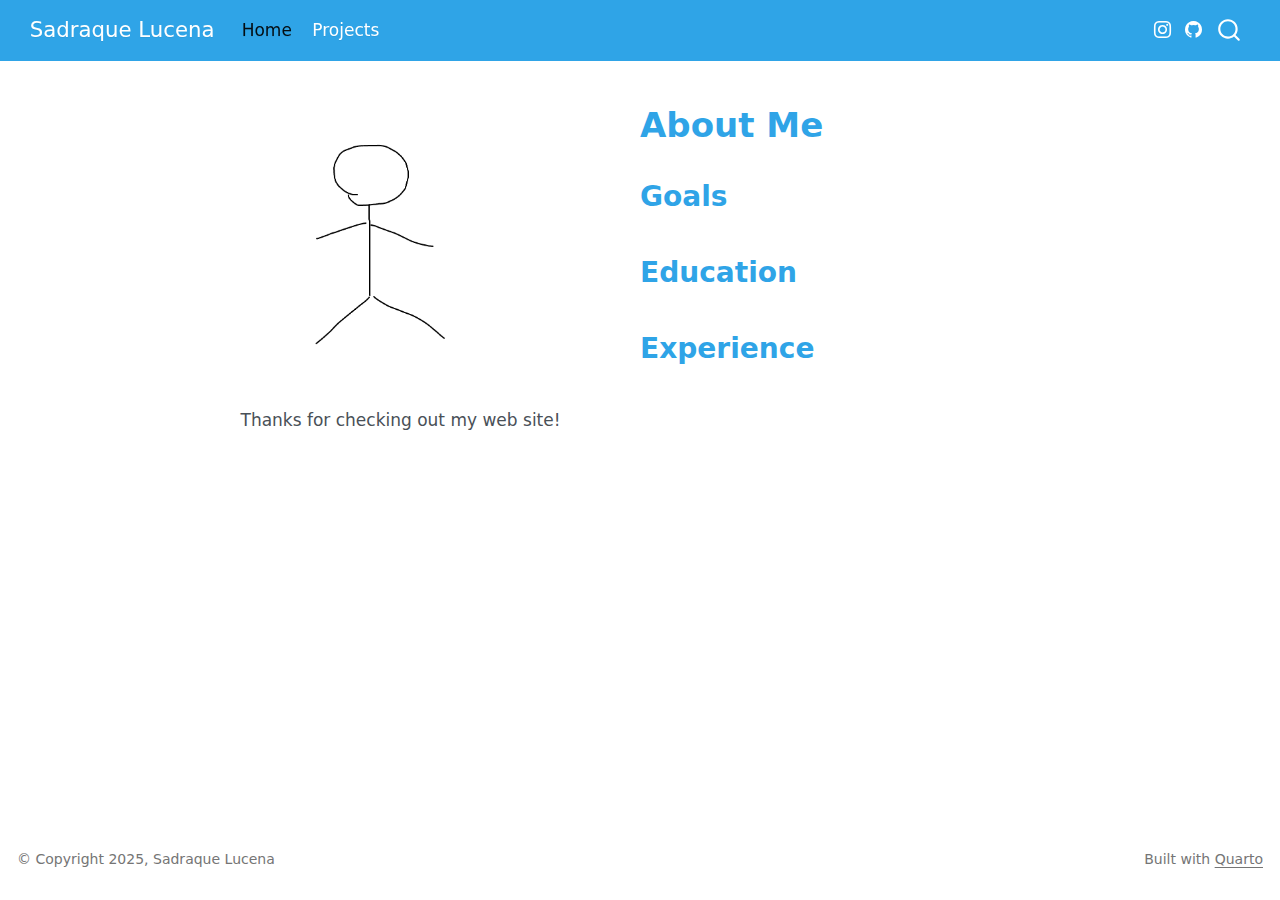
<file: docs/index.html>
<!DOCTYPE html>
<html xmlns="http://www.w3.org/1999/xhtml" lang="en" xml:lang="en"><head>

<meta charset="utf-8">
<meta name="generator" content="quarto-1.7.28">

<meta name="viewport" content="width=device-width, initial-scale=1.0, user-scalable=yes">


<title>About Me – Sadraque Lucena</title>
<style>
code{white-space: pre-wrap;}
span.smallcaps{font-variant: small-caps;}
div.columns{display: flex; gap: min(4vw, 1.5em);}
div.column{flex: auto; overflow-x: auto;}
div.hanging-indent{margin-left: 1.5em; text-indent: -1.5em;}
ul.task-list{list-style: none;}
ul.task-list li input[type="checkbox"] {
  width: 0.8em;
  margin: 0 0.8em 0.2em -1em; /* quarto-specific, see https://github.com/quarto-dev/quarto-cli/issues/4556 */ 
  vertical-align: middle;
}
</style>


<script src="site_libs/quarto-nav/quarto-nav.js"></script>
<script src="site_libs/quarto-nav/headroom.min.js"></script>
<script src="site_libs/clipboard/clipboard.min.js"></script>
<script src="site_libs/quarto-search/autocomplete.umd.js"></script>
<script src="site_libs/quarto-search/fuse.min.js"></script>
<script src="site_libs/quarto-search/quarto-search.js"></script>
<meta name="quarto:offset" content="./">
<script src="site_libs/quarto-html/quarto.js" type="module"></script>
<script src="site_libs/quarto-html/tabsets/tabsets.js" type="module"></script>
<script src="site_libs/quarto-html/popper.min.js"></script>
<script src="site_libs/quarto-html/tippy.umd.min.js"></script>
<link href="site_libs/quarto-html/tippy.css" rel="stylesheet">
<link href="site_libs/quarto-html/quarto-syntax-highlighting-b719d3d4935f2b08311a76135e2bf442.css" rel="stylesheet" id="quarto-text-highlighting-styles">
<script src="site_libs/bootstrap/bootstrap.min.js"></script>
<link href="site_libs/bootstrap/bootstrap-icons.css" rel="stylesheet">
<link href="site_libs/bootstrap/bootstrap-2e8959f09ad4674979117b68526055ee.min.css" rel="stylesheet" append-hash="true" id="quarto-bootstrap" data-mode="light">
<script id="quarto-search-options" type="application/json">{
  "location": "navbar",
  "copy-button": false,
  "collapse-after": 3,
  "panel-placement": "end",
  "type": "overlay",
  "limit": 50,
  "keyboard-shortcut": [
    "f",
    "/",
    "s"
  ],
  "show-item-context": false,
  "language": {
    "search-no-results-text": "No results",
    "search-matching-documents-text": "matching documents",
    "search-copy-link-title": "Copy link to search",
    "search-hide-matches-text": "Hide additional matches",
    "search-more-match-text": "more match in this document",
    "search-more-matches-text": "more matches in this document",
    "search-clear-button-title": "Clear",
    "search-text-placeholder": "",
    "search-detached-cancel-button-title": "Cancel",
    "search-submit-button-title": "Submit",
    "search-label": "Search"
  }
}</script>


</head>

<body class="nav-fixed fullcontent quarto-light">

<div id="quarto-search-results"></div>
  <header id="quarto-header" class="headroom fixed-top">
    <nav class="navbar navbar-expand-lg " data-bs-theme="dark">
      <div class="navbar-container container-fluid">
      <div class="navbar-brand-container mx-auto">
    <a class="navbar-brand" href="./index.html">
    <span class="navbar-title">Sadraque Lucena</span>
    </a>
  </div>
            <div id="quarto-search" class="" title="Search"></div>
          <button class="navbar-toggler" type="button" data-bs-toggle="collapse" data-bs-target="#navbarCollapse" aria-controls="navbarCollapse" role="menu" aria-expanded="false" aria-label="Toggle navigation" onclick="if (window.quartoToggleHeadroom) { window.quartoToggleHeadroom(); }">
  <span class="navbar-toggler-icon"></span>
</button>
          <div class="collapse navbar-collapse" id="navbarCollapse">
            <ul class="navbar-nav navbar-nav-scroll me-auto">
  <li class="nav-item">
    <a class="nav-link active" href="./index.html" aria-current="page"> 
<span class="menu-text">Home</span></a>
  </li>  
  <li class="nav-item">
    <a class="nav-link" href="./projects.html"> 
<span class="menu-text">Projects</span></a>
  </li>  
</ul>
          </div> <!-- /navcollapse -->
            <div class="quarto-navbar-tools">
    <a href="https://www.instagram.com/saeflu/" title="" class="quarto-navigation-tool px-1" aria-label=""><i class="bi bi-instagram"></i></a>
    <a href="https://github.com/sadraquelucena/website" title="" class="quarto-navigation-tool px-1" aria-label=""><i class="bi bi-github"></i></a>
</div>
      </div> <!-- /container-fluid -->
    </nav>
</header>
<!-- content -->
<div id="quarto-content" class="quarto-container page-columns page-rows-contents page-layout-article page-navbar">
<!-- sidebar -->
<!-- margin-sidebar -->
    
<!-- main -->
<main class="content page-columns page-full" id="quarto-document-content">




<div class="quarto-about-broadside column-page">
  <div class="about-main">
    <div class="about-entity" style="background-image: url('img/profile.png')"></div>
    <div class="about-contents"><header id="title-block-header" class="quarto-title-block default">
<div class="quarto-title">
<h1 class="title">About Me</h1>
</div>
<div class="quarto-title-meta">
  </div>
</header><div id="me">
<section id="goals" class="level2">
<h2 data-anchor-id="goals">Goals</h2>
</section>
<section id="education" class="level2">
<h2 data-anchor-id="education">Education</h2>
</section>
<section id="experience" class="level2">
<h2 data-anchor-id="experience">Experience</h2>
</section>
</div></div>
  </div>
</div>

<p>Thanks for checking out my web site!</p>




</main> <!-- /main -->
<script id="quarto-html-after-body" type="application/javascript">
  window.document.addEventListener("DOMContentLoaded", function (event) {
    const isCodeAnnotation = (el) => {
      for (const clz of el.classList) {
        if (clz.startsWith('code-annotation-')) {                     
          return true;
        }
      }
      return false;
    }
    const onCopySuccess = function(e) {
      // button target
      const button = e.trigger;
      // don't keep focus
      button.blur();
      // flash "checked"
      button.classList.add('code-copy-button-checked');
      var currentTitle = button.getAttribute("title");
      button.setAttribute("title", "Copied!");
      let tooltip;
      if (window.bootstrap) {
        button.setAttribute("data-bs-toggle", "tooltip");
        button.setAttribute("data-bs-placement", "left");
        button.setAttribute("data-bs-title", "Copied!");
        tooltip = new bootstrap.Tooltip(button, 
          { trigger: "manual", 
            customClass: "code-copy-button-tooltip",
            offset: [0, -8]});
        tooltip.show();    
      }
      setTimeout(function() {
        if (tooltip) {
          tooltip.hide();
          button.removeAttribute("data-bs-title");
          button.removeAttribute("data-bs-toggle");
          button.removeAttribute("data-bs-placement");
        }
        button.setAttribute("title", currentTitle);
        button.classList.remove('code-copy-button-checked');
      }, 1000);
      // clear code selection
      e.clearSelection();
    }
    const getTextToCopy = function(trigger) {
        const codeEl = trigger.previousElementSibling.cloneNode(true);
        for (const childEl of codeEl.children) {
          if (isCodeAnnotation(childEl)) {
            childEl.remove();
          }
        }
        return codeEl.innerText;
    }
    const clipboard = new window.ClipboardJS('.code-copy-button:not([data-in-quarto-modal])', {
      text: getTextToCopy
    });
    clipboard.on('success', onCopySuccess);
    if (window.document.getElementById('quarto-embedded-source-code-modal')) {
      const clipboardModal = new window.ClipboardJS('.code-copy-button[data-in-quarto-modal]', {
        text: getTextToCopy,
        container: window.document.getElementById('quarto-embedded-source-code-modal')
      });
      clipboardModal.on('success', onCopySuccess);
    }
      var localhostRegex = new RegExp(/^(?:http|https):\/\/localhost\:?[0-9]*\//);
      var mailtoRegex = new RegExp(/^mailto:/);
        var filterRegex = new RegExp('/' + window.location.host + '/');
      var isInternal = (href) => {
          return filterRegex.test(href) || localhostRegex.test(href) || mailtoRegex.test(href);
      }
      // Inspect non-navigation links and adorn them if external
     var links = window.document.querySelectorAll('a[href]:not(.nav-link):not(.navbar-brand):not(.toc-action):not(.sidebar-link):not(.sidebar-item-toggle):not(.pagination-link):not(.no-external):not([aria-hidden]):not(.dropdown-item):not(.quarto-navigation-tool):not(.about-link)');
      for (var i=0; i<links.length; i++) {
        const link = links[i];
        if (!isInternal(link.href)) {
          // undo the damage that might have been done by quarto-nav.js in the case of
          // links that we want to consider external
          if (link.dataset.originalHref !== undefined) {
            link.href = link.dataset.originalHref;
          }
        }
      }
    function tippyHover(el, contentFn, onTriggerFn, onUntriggerFn) {
      const config = {
        allowHTML: true,
        maxWidth: 500,
        delay: 100,
        arrow: false,
        appendTo: function(el) {
            return el.parentElement;
        },
        interactive: true,
        interactiveBorder: 10,
        theme: 'quarto',
        placement: 'bottom-start',
      };
      if (contentFn) {
        config.content = contentFn;
      }
      if (onTriggerFn) {
        config.onTrigger = onTriggerFn;
      }
      if (onUntriggerFn) {
        config.onUntrigger = onUntriggerFn;
      }
      window.tippy(el, config); 
    }
    const noterefs = window.document.querySelectorAll('a[role="doc-noteref"]');
    for (var i=0; i<noterefs.length; i++) {
      const ref = noterefs[i];
      tippyHover(ref, function() {
        // use id or data attribute instead here
        let href = ref.getAttribute('data-footnote-href') || ref.getAttribute('href');
        try { href = new URL(href).hash; } catch {}
        const id = href.replace(/^#\/?/, "");
        const note = window.document.getElementById(id);
        if (note) {
          return note.innerHTML;
        } else {
          return "";
        }
      });
    }
    const xrefs = window.document.querySelectorAll('a.quarto-xref');
    const processXRef = (id, note) => {
      // Strip column container classes
      const stripColumnClz = (el) => {
        el.classList.remove("page-full", "page-columns");
        if (el.children) {
          for (const child of el.children) {
            stripColumnClz(child);
          }
        }
      }
      stripColumnClz(note)
      if (id === null || id.startsWith('sec-')) {
        // Special case sections, only their first couple elements
        const container = document.createElement("div");
        if (note.children && note.children.length > 2) {
          container.appendChild(note.children[0].cloneNode(true));
          for (let i = 1; i < note.children.length; i++) {
            const child = note.children[i];
            if (child.tagName === "P" && child.innerText === "") {
              continue;
            } else {
              container.appendChild(child.cloneNode(true));
              break;
            }
          }
          if (window.Quarto?.typesetMath) {
            window.Quarto.typesetMath(container);
          }
          return container.innerHTML
        } else {
          if (window.Quarto?.typesetMath) {
            window.Quarto.typesetMath(note);
          }
          return note.innerHTML;
        }
      } else {
        // Remove any anchor links if they are present
        const anchorLink = note.querySelector('a.anchorjs-link');
        if (anchorLink) {
          anchorLink.remove();
        }
        if (window.Quarto?.typesetMath) {
          window.Quarto.typesetMath(note);
        }
        if (note.classList.contains("callout")) {
          return note.outerHTML;
        } else {
          return note.innerHTML;
        }
      }
    }
    for (var i=0; i<xrefs.length; i++) {
      const xref = xrefs[i];
      tippyHover(xref, undefined, function(instance) {
        instance.disable();
        let url = xref.getAttribute('href');
        let hash = undefined; 
        if (url.startsWith('#')) {
          hash = url;
        } else {
          try { hash = new URL(url).hash; } catch {}
        }
        if (hash) {
          const id = hash.replace(/^#\/?/, "");
          const note = window.document.getElementById(id);
          if (note !== null) {
            try {
              const html = processXRef(id, note.cloneNode(true));
              instance.setContent(html);
            } finally {
              instance.enable();
              instance.show();
            }
          } else {
            // See if we can fetch this
            fetch(url.split('#')[0])
            .then(res => res.text())
            .then(html => {
              const parser = new DOMParser();
              const htmlDoc = parser.parseFromString(html, "text/html");
              const note = htmlDoc.getElementById(id);
              if (note !== null) {
                const html = processXRef(id, note);
                instance.setContent(html);
              } 
            }).finally(() => {
              instance.enable();
              instance.show();
            });
          }
        } else {
          // See if we can fetch a full url (with no hash to target)
          // This is a special case and we should probably do some content thinning / targeting
          fetch(url)
          .then(res => res.text())
          .then(html => {
            const parser = new DOMParser();
            const htmlDoc = parser.parseFromString(html, "text/html");
            const note = htmlDoc.querySelector('main.content');
            if (note !== null) {
              // This should only happen for chapter cross references
              // (since there is no id in the URL)
              // remove the first header
              if (note.children.length > 0 && note.children[0].tagName === "HEADER") {
                note.children[0].remove();
              }
              const html = processXRef(null, note);
              instance.setContent(html);
            } 
          }).finally(() => {
            instance.enable();
            instance.show();
          });
        }
      }, function(instance) {
      });
    }
        let selectedAnnoteEl;
        const selectorForAnnotation = ( cell, annotation) => {
          let cellAttr = 'data-code-cell="' + cell + '"';
          let lineAttr = 'data-code-annotation="' +  annotation + '"';
          const selector = 'span[' + cellAttr + '][' + lineAttr + ']';
          return selector;
        }
        const selectCodeLines = (annoteEl) => {
          const doc = window.document;
          const targetCell = annoteEl.getAttribute("data-target-cell");
          const targetAnnotation = annoteEl.getAttribute("data-target-annotation");
          const annoteSpan = window.document.querySelector(selectorForAnnotation(targetCell, targetAnnotation));
          const lines = annoteSpan.getAttribute("data-code-lines").split(",");
          const lineIds = lines.map((line) => {
            return targetCell + "-" + line;
          })
          let top = null;
          let height = null;
          let parent = null;
          if (lineIds.length > 0) {
              //compute the position of the single el (top and bottom and make a div)
              const el = window.document.getElementById(lineIds[0]);
              top = el.offsetTop;
              height = el.offsetHeight;
              parent = el.parentElement.parentElement;
            if (lineIds.length > 1) {
              const lastEl = window.document.getElementById(lineIds[lineIds.length - 1]);
              const bottom = lastEl.offsetTop + lastEl.offsetHeight;
              height = bottom - top;
            }
            if (top !== null && height !== null && parent !== null) {
              // cook up a div (if necessary) and position it 
              let div = window.document.getElementById("code-annotation-line-highlight");
              if (div === null) {
                div = window.document.createElement("div");
                div.setAttribute("id", "code-annotation-line-highlight");
                div.style.position = 'absolute';
                parent.appendChild(div);
              }
              div.style.top = top - 2 + "px";
              div.style.height = height + 4 + "px";
              div.style.left = 0;
              let gutterDiv = window.document.getElementById("code-annotation-line-highlight-gutter");
              if (gutterDiv === null) {
                gutterDiv = window.document.createElement("div");
                gutterDiv.setAttribute("id", "code-annotation-line-highlight-gutter");
                gutterDiv.style.position = 'absolute';
                const codeCell = window.document.getElementById(targetCell);
                const gutter = codeCell.querySelector('.code-annotation-gutter');
                gutter.appendChild(gutterDiv);
              }
              gutterDiv.style.top = top - 2 + "px";
              gutterDiv.style.height = height + 4 + "px";
            }
            selectedAnnoteEl = annoteEl;
          }
        };
        const unselectCodeLines = () => {
          const elementsIds = ["code-annotation-line-highlight", "code-annotation-line-highlight-gutter"];
          elementsIds.forEach((elId) => {
            const div = window.document.getElementById(elId);
            if (div) {
              div.remove();
            }
          });
          selectedAnnoteEl = undefined;
        };
          // Handle positioning of the toggle
      window.addEventListener(
        "resize",
        throttle(() => {
          elRect = undefined;
          if (selectedAnnoteEl) {
            selectCodeLines(selectedAnnoteEl);
          }
        }, 10)
      );
      function throttle(fn, ms) {
      let throttle = false;
      let timer;
        return (...args) => {
          if(!throttle) { // first call gets through
              fn.apply(this, args);
              throttle = true;
          } else { // all the others get throttled
              if(timer) clearTimeout(timer); // cancel #2
              timer = setTimeout(() => {
                fn.apply(this, args);
                timer = throttle = false;
              }, ms);
          }
        };
      }
        // Attach click handler to the DT
        const annoteDls = window.document.querySelectorAll('dt[data-target-cell]');
        for (const annoteDlNode of annoteDls) {
          annoteDlNode.addEventListener('click', (event) => {
            const clickedEl = event.target;
            if (clickedEl !== selectedAnnoteEl) {
              unselectCodeLines();
              const activeEl = window.document.querySelector('dt[data-target-cell].code-annotation-active');
              if (activeEl) {
                activeEl.classList.remove('code-annotation-active');
              }
              selectCodeLines(clickedEl);
              clickedEl.classList.add('code-annotation-active');
            } else {
              // Unselect the line
              unselectCodeLines();
              clickedEl.classList.remove('code-annotation-active');
            }
          });
        }
    const findCites = (el) => {
      const parentEl = el.parentElement;
      if (parentEl) {
        const cites = parentEl.dataset.cites;
        if (cites) {
          return {
            el,
            cites: cites.split(' ')
          };
        } else {
          return findCites(el.parentElement)
        }
      } else {
        return undefined;
      }
    };
    var bibliorefs = window.document.querySelectorAll('a[role="doc-biblioref"]');
    for (var i=0; i<bibliorefs.length; i++) {
      const ref = bibliorefs[i];
      const citeInfo = findCites(ref);
      if (citeInfo) {
        tippyHover(citeInfo.el, function() {
          var popup = window.document.createElement('div');
          citeInfo.cites.forEach(function(cite) {
            var citeDiv = window.document.createElement('div');
            citeDiv.classList.add('hanging-indent');
            citeDiv.classList.add('csl-entry');
            var biblioDiv = window.document.getElementById('ref-' + cite);
            if (biblioDiv) {
              citeDiv.innerHTML = biblioDiv.innerHTML;
            }
            popup.appendChild(citeDiv);
          });
          return popup.innerHTML;
        });
      }
    }
  });
  </script>
</div> <!-- /content -->
<footer class="footer">
  <div class="nav-footer">
    <div class="nav-footer-left">
<p>© Copyright 2025, Sadraque Lucena</p>
</div>   
    <div class="nav-footer-center">
      &nbsp;
    </div>
    <div class="nav-footer-right">
<p>Built with <a href="https://quarto.org/">Quarto</a></p>
</div>
  </div>
</footer>




</body></html>
</file>
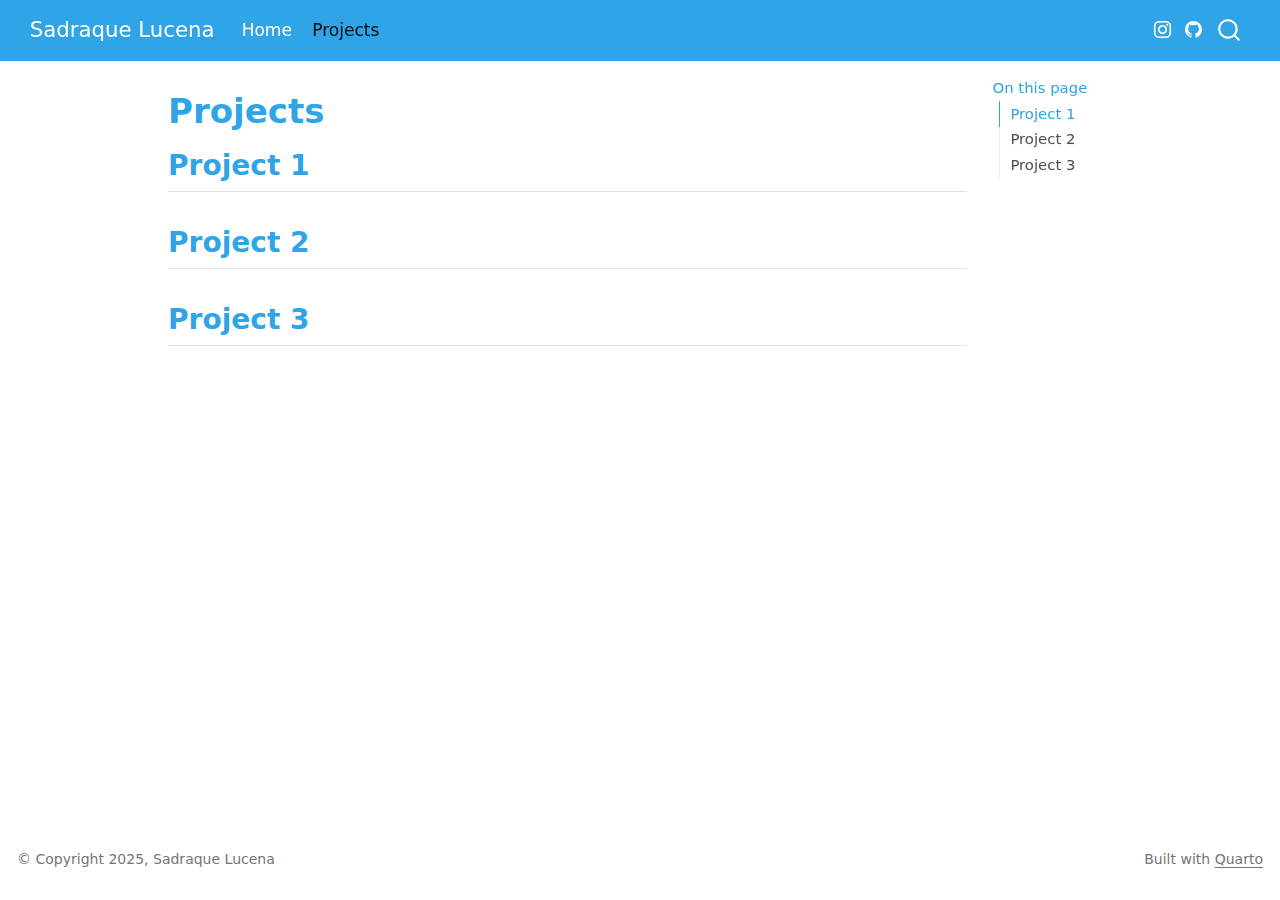
<file: docs/projects.html>
<!DOCTYPE html>
<html xmlns="http://www.w3.org/1999/xhtml" lang="en" xml:lang="en"><head>

<meta charset="utf-8">
<meta name="generator" content="quarto-1.7.28">

<meta name="viewport" content="width=device-width, initial-scale=1.0, user-scalable=yes">


<title>Projects – Sadraque Lucena</title>
<style>
code{white-space: pre-wrap;}
span.smallcaps{font-variant: small-caps;}
div.columns{display: flex; gap: min(4vw, 1.5em);}
div.column{flex: auto; overflow-x: auto;}
div.hanging-indent{margin-left: 1.5em; text-indent: -1.5em;}
ul.task-list{list-style: none;}
ul.task-list li input[type="checkbox"] {
  width: 0.8em;
  margin: 0 0.8em 0.2em -1em; /* quarto-specific, see https://github.com/quarto-dev/quarto-cli/issues/4556 */ 
  vertical-align: middle;
}
</style>


<script src="site_libs/quarto-nav/quarto-nav.js"></script>
<script src="site_libs/quarto-nav/headroom.min.js"></script>
<script src="site_libs/clipboard/clipboard.min.js"></script>
<script src="site_libs/quarto-search/autocomplete.umd.js"></script>
<script src="site_libs/quarto-search/fuse.min.js"></script>
<script src="site_libs/quarto-search/quarto-search.js"></script>
<meta name="quarto:offset" content="./">
<script src="site_libs/quarto-html/quarto.js" type="module"></script>
<script src="site_libs/quarto-html/tabsets/tabsets.js" type="module"></script>
<script src="site_libs/quarto-html/popper.min.js"></script>
<script src="site_libs/quarto-html/tippy.umd.min.js"></script>
<script src="site_libs/quarto-html/anchor.min.js"></script>
<link href="site_libs/quarto-html/tippy.css" rel="stylesheet">
<link href="site_libs/quarto-html/quarto-syntax-highlighting-b719d3d4935f2b08311a76135e2bf442.css" rel="stylesheet" id="quarto-text-highlighting-styles">
<script src="site_libs/bootstrap/bootstrap.min.js"></script>
<link href="site_libs/bootstrap/bootstrap-icons.css" rel="stylesheet">
<link href="site_libs/bootstrap/bootstrap-2e8959f09ad4674979117b68526055ee.min.css" rel="stylesheet" append-hash="true" id="quarto-bootstrap" data-mode="light">
<script id="quarto-search-options" type="application/json">{
  "location": "navbar",
  "copy-button": false,
  "collapse-after": 3,
  "panel-placement": "end",
  "type": "overlay",
  "limit": 50,
  "keyboard-shortcut": [
    "f",
    "/",
    "s"
  ],
  "show-item-context": false,
  "language": {
    "search-no-results-text": "No results",
    "search-matching-documents-text": "matching documents",
    "search-copy-link-title": "Copy link to search",
    "search-hide-matches-text": "Hide additional matches",
    "search-more-match-text": "more match in this document",
    "search-more-matches-text": "more matches in this document",
    "search-clear-button-title": "Clear",
    "search-text-placeholder": "",
    "search-detached-cancel-button-title": "Cancel",
    "search-submit-button-title": "Submit",
    "search-label": "Search"
  }
}</script>


</head>

<body class="nav-fixed quarto-light">

<div id="quarto-search-results"></div>
  <header id="quarto-header" class="headroom fixed-top">
    <nav class="navbar navbar-expand-lg " data-bs-theme="dark">
      <div class="navbar-container container-fluid">
      <div class="navbar-brand-container mx-auto">
    <a class="navbar-brand" href="./index.html">
    <span class="navbar-title">Sadraque Lucena</span>
    </a>
  </div>
            <div id="quarto-search" class="" title="Search"></div>
          <button class="navbar-toggler" type="button" data-bs-toggle="collapse" data-bs-target="#navbarCollapse" aria-controls="navbarCollapse" role="menu" aria-expanded="false" aria-label="Toggle navigation" onclick="if (window.quartoToggleHeadroom) { window.quartoToggleHeadroom(); }">
  <span class="navbar-toggler-icon"></span>
</button>
          <div class="collapse navbar-collapse" id="navbarCollapse">
            <ul class="navbar-nav navbar-nav-scroll me-auto">
  <li class="nav-item">
    <a class="nav-link" href="./index.html"> 
<span class="menu-text">Home</span></a>
  </li>  
  <li class="nav-item">
    <a class="nav-link active" href="./projects.html" aria-current="page"> 
<span class="menu-text">Projects</span></a>
  </li>  
</ul>
          </div> <!-- /navcollapse -->
            <div class="quarto-navbar-tools">
    <a href="https://www.instagram.com/saeflu/" title="" class="quarto-navigation-tool px-1" aria-label=""><i class="bi bi-instagram"></i></a>
    <a href="https://github.com/sadraquelucena/website" title="" class="quarto-navigation-tool px-1" aria-label=""><i class="bi bi-github"></i></a>
</div>
      </div> <!-- /container-fluid -->
    </nav>
</header>
<!-- content -->
<div id="quarto-content" class="quarto-container page-columns page-rows-contents page-layout-article page-navbar">
<!-- sidebar -->
<!-- margin-sidebar -->
    <div id="quarto-margin-sidebar" class="sidebar margin-sidebar">
        <nav id="TOC" role="doc-toc" class="toc-active">
    <h2 id="toc-title">On this page</h2>
   
  <ul>
  <li><a href="#project-1" id="toc-project-1" class="nav-link active" data-scroll-target="#project-1">Project 1</a></li>
  <li><a href="#project-2" id="toc-project-2" class="nav-link" data-scroll-target="#project-2">Project 2</a></li>
  <li><a href="#project-3" id="toc-project-3" class="nav-link" data-scroll-target="#project-3">Project 3</a></li>
  </ul>
</nav>
    </div>
<!-- main -->
<main class="content" id="quarto-document-content">

<header id="title-block-header" class="quarto-title-block default">
<div class="quarto-title">
<h1 class="title">Projects</h1>
</div>



<div class="quarto-title-meta">

    
  
    
  </div>
  


</header>


<section id="project-1" class="level2">
<h2 class="anchored" data-anchor-id="project-1">Project 1</h2>
</section>
<section id="project-2" class="level2">
<h2 class="anchored" data-anchor-id="project-2">Project 2</h2>
</section>
<section id="project-3" class="level2">
<h2 class="anchored" data-anchor-id="project-3">Project 3</h2>


</section>

</main> <!-- /main -->
<script id="quarto-html-after-body" type="application/javascript">
  window.document.addEventListener("DOMContentLoaded", function (event) {
    const icon = "";
    const anchorJS = new window.AnchorJS();
    anchorJS.options = {
      placement: 'right',
      icon: icon
    };
    anchorJS.add('.anchored');
    const isCodeAnnotation = (el) => {
      for (const clz of el.classList) {
        if (clz.startsWith('code-annotation-')) {                     
          return true;
        }
      }
      return false;
    }
    const onCopySuccess = function(e) {
      // button target
      const button = e.trigger;
      // don't keep focus
      button.blur();
      // flash "checked"
      button.classList.add('code-copy-button-checked');
      var currentTitle = button.getAttribute("title");
      button.setAttribute("title", "Copied!");
      let tooltip;
      if (window.bootstrap) {
        button.setAttribute("data-bs-toggle", "tooltip");
        button.setAttribute("data-bs-placement", "left");
        button.setAttribute("data-bs-title", "Copied!");
        tooltip = new bootstrap.Tooltip(button, 
          { trigger: "manual", 
            customClass: "code-copy-button-tooltip",
            offset: [0, -8]});
        tooltip.show();    
      }
      setTimeout(function() {
        if (tooltip) {
          tooltip.hide();
          button.removeAttribute("data-bs-title");
          button.removeAttribute("data-bs-toggle");
          button.removeAttribute("data-bs-placement");
        }
        button.setAttribute("title", currentTitle);
        button.classList.remove('code-copy-button-checked');
      }, 1000);
      // clear code selection
      e.clearSelection();
    }
    const getTextToCopy = function(trigger) {
        const codeEl = trigger.previousElementSibling.cloneNode(true);
        for (const childEl of codeEl.children) {
          if (isCodeAnnotation(childEl)) {
            childEl.remove();
          }
        }
        return codeEl.innerText;
    }
    const clipboard = new window.ClipboardJS('.code-copy-button:not([data-in-quarto-modal])', {
      text: getTextToCopy
    });
    clipboard.on('success', onCopySuccess);
    if (window.document.getElementById('quarto-embedded-source-code-modal')) {
      const clipboardModal = new window.ClipboardJS('.code-copy-button[data-in-quarto-modal]', {
        text: getTextToCopy,
        container: window.document.getElementById('quarto-embedded-source-code-modal')
      });
      clipboardModal.on('success', onCopySuccess);
    }
      var localhostRegex = new RegExp(/^(?:http|https):\/\/localhost\:?[0-9]*\//);
      var mailtoRegex = new RegExp(/^mailto:/);
        var filterRegex = new RegExp('/' + window.location.host + '/');
      var isInternal = (href) => {
          return filterRegex.test(href) || localhostRegex.test(href) || mailtoRegex.test(href);
      }
      // Inspect non-navigation links and adorn them if external
     var links = window.document.querySelectorAll('a[href]:not(.nav-link):not(.navbar-brand):not(.toc-action):not(.sidebar-link):not(.sidebar-item-toggle):not(.pagination-link):not(.no-external):not([aria-hidden]):not(.dropdown-item):not(.quarto-navigation-tool):not(.about-link)');
      for (var i=0; i<links.length; i++) {
        const link = links[i];
        if (!isInternal(link.href)) {
          // undo the damage that might have been done by quarto-nav.js in the case of
          // links that we want to consider external
          if (link.dataset.originalHref !== undefined) {
            link.href = link.dataset.originalHref;
          }
        }
      }
    function tippyHover(el, contentFn, onTriggerFn, onUntriggerFn) {
      const config = {
        allowHTML: true,
        maxWidth: 500,
        delay: 100,
        arrow: false,
        appendTo: function(el) {
            return el.parentElement;
        },
        interactive: true,
        interactiveBorder: 10,
        theme: 'quarto',
        placement: 'bottom-start',
      };
      if (contentFn) {
        config.content = contentFn;
      }
      if (onTriggerFn) {
        config.onTrigger = onTriggerFn;
      }
      if (onUntriggerFn) {
        config.onUntrigger = onUntriggerFn;
      }
      window.tippy(el, config); 
    }
    const noterefs = window.document.querySelectorAll('a[role="doc-noteref"]');
    for (var i=0; i<noterefs.length; i++) {
      const ref = noterefs[i];
      tippyHover(ref, function() {
        // use id or data attribute instead here
        let href = ref.getAttribute('data-footnote-href') || ref.getAttribute('href');
        try { href = new URL(href).hash; } catch {}
        const id = href.replace(/^#\/?/, "");
        const note = window.document.getElementById(id);
        if (note) {
          return note.innerHTML;
        } else {
          return "";
        }
      });
    }
    const xrefs = window.document.querySelectorAll('a.quarto-xref');
    const processXRef = (id, note) => {
      // Strip column container classes
      const stripColumnClz = (el) => {
        el.classList.remove("page-full", "page-columns");
        if (el.children) {
          for (const child of el.children) {
            stripColumnClz(child);
          }
        }
      }
      stripColumnClz(note)
      if (id === null || id.startsWith('sec-')) {
        // Special case sections, only their first couple elements
        const container = document.createElement("div");
        if (note.children && note.children.length > 2) {
          container.appendChild(note.children[0].cloneNode(true));
          for (let i = 1; i < note.children.length; i++) {
            const child = note.children[i];
            if (child.tagName === "P" && child.innerText === "") {
              continue;
            } else {
              container.appendChild(child.cloneNode(true));
              break;
            }
          }
          if (window.Quarto?.typesetMath) {
            window.Quarto.typesetMath(container);
          }
          return container.innerHTML
        } else {
          if (window.Quarto?.typesetMath) {
            window.Quarto.typesetMath(note);
          }
          return note.innerHTML;
        }
      } else {
        // Remove any anchor links if they are present
        const anchorLink = note.querySelector('a.anchorjs-link');
        if (anchorLink) {
          anchorLink.remove();
        }
        if (window.Quarto?.typesetMath) {
          window.Quarto.typesetMath(note);
        }
        if (note.classList.contains("callout")) {
          return note.outerHTML;
        } else {
          return note.innerHTML;
        }
      }
    }
    for (var i=0; i<xrefs.length; i++) {
      const xref = xrefs[i];
      tippyHover(xref, undefined, function(instance) {
        instance.disable();
        let url = xref.getAttribute('href');
        let hash = undefined; 
        if (url.startsWith('#')) {
          hash = url;
        } else {
          try { hash = new URL(url).hash; } catch {}
        }
        if (hash) {
          const id = hash.replace(/^#\/?/, "");
          const note = window.document.getElementById(id);
          if (note !== null) {
            try {
              const html = processXRef(id, note.cloneNode(true));
              instance.setContent(html);
            } finally {
              instance.enable();
              instance.show();
            }
          } else {
            // See if we can fetch this
            fetch(url.split('#')[0])
            .then(res => res.text())
            .then(html => {
              const parser = new DOMParser();
              const htmlDoc = parser.parseFromString(html, "text/html");
              const note = htmlDoc.getElementById(id);
              if (note !== null) {
                const html = processXRef(id, note);
                instance.setContent(html);
              } 
            }).finally(() => {
              instance.enable();
              instance.show();
            });
          }
        } else {
          // See if we can fetch a full url (with no hash to target)
          // This is a special case and we should probably do some content thinning / targeting
          fetch(url)
          .then(res => res.text())
          .then(html => {
            const parser = new DOMParser();
            const htmlDoc = parser.parseFromString(html, "text/html");
            const note = htmlDoc.querySelector('main.content');
            if (note !== null) {
              // This should only happen for chapter cross references
              // (since there is no id in the URL)
              // remove the first header
              if (note.children.length > 0 && note.children[0].tagName === "HEADER") {
                note.children[0].remove();
              }
              const html = processXRef(null, note);
              instance.setContent(html);
            } 
          }).finally(() => {
            instance.enable();
            instance.show();
          });
        }
      }, function(instance) {
      });
    }
        let selectedAnnoteEl;
        const selectorForAnnotation = ( cell, annotation) => {
          let cellAttr = 'data-code-cell="' + cell + '"';
          let lineAttr = 'data-code-annotation="' +  annotation + '"';
          const selector = 'span[' + cellAttr + '][' + lineAttr + ']';
          return selector;
        }
        const selectCodeLines = (annoteEl) => {
          const doc = window.document;
          const targetCell = annoteEl.getAttribute("data-target-cell");
          const targetAnnotation = annoteEl.getAttribute("data-target-annotation");
          const annoteSpan = window.document.querySelector(selectorForAnnotation(targetCell, targetAnnotation));
          const lines = annoteSpan.getAttribute("data-code-lines").split(",");
          const lineIds = lines.map((line) => {
            return targetCell + "-" + line;
          })
          let top = null;
          let height = null;
          let parent = null;
          if (lineIds.length > 0) {
              //compute the position of the single el (top and bottom and make a div)
              const el = window.document.getElementById(lineIds[0]);
              top = el.offsetTop;
              height = el.offsetHeight;
              parent = el.parentElement.parentElement;
            if (lineIds.length > 1) {
              const lastEl = window.document.getElementById(lineIds[lineIds.length - 1]);
              const bottom = lastEl.offsetTop + lastEl.offsetHeight;
              height = bottom - top;
            }
            if (top !== null && height !== null && parent !== null) {
              // cook up a div (if necessary) and position it 
              let div = window.document.getElementById("code-annotation-line-highlight");
              if (div === null) {
                div = window.document.createElement("div");
                div.setAttribute("id", "code-annotation-line-highlight");
                div.style.position = 'absolute';
                parent.appendChild(div);
              }
              div.style.top = top - 2 + "px";
              div.style.height = height + 4 + "px";
              div.style.left = 0;
              let gutterDiv = window.document.getElementById("code-annotation-line-highlight-gutter");
              if (gutterDiv === null) {
                gutterDiv = window.document.createElement("div");
                gutterDiv.setAttribute("id", "code-annotation-line-highlight-gutter");
                gutterDiv.style.position = 'absolute';
                const codeCell = window.document.getElementById(targetCell);
                const gutter = codeCell.querySelector('.code-annotation-gutter');
                gutter.appendChild(gutterDiv);
              }
              gutterDiv.style.top = top - 2 + "px";
              gutterDiv.style.height = height + 4 + "px";
            }
            selectedAnnoteEl = annoteEl;
          }
        };
        const unselectCodeLines = () => {
          const elementsIds = ["code-annotation-line-highlight", "code-annotation-line-highlight-gutter"];
          elementsIds.forEach((elId) => {
            const div = window.document.getElementById(elId);
            if (div) {
              div.remove();
            }
          });
          selectedAnnoteEl = undefined;
        };
          // Handle positioning of the toggle
      window.addEventListener(
        "resize",
        throttle(() => {
          elRect = undefined;
          if (selectedAnnoteEl) {
            selectCodeLines(selectedAnnoteEl);
          }
        }, 10)
      );
      function throttle(fn, ms) {
      let throttle = false;
      let timer;
        return (...args) => {
          if(!throttle) { // first call gets through
              fn.apply(this, args);
              throttle = true;
          } else { // all the others get throttled
              if(timer) clearTimeout(timer); // cancel #2
              timer = setTimeout(() => {
                fn.apply(this, args);
                timer = throttle = false;
              }, ms);
          }
        };
      }
        // Attach click handler to the DT
        const annoteDls = window.document.querySelectorAll('dt[data-target-cell]');
        for (const annoteDlNode of annoteDls) {
          annoteDlNode.addEventListener('click', (event) => {
            const clickedEl = event.target;
            if (clickedEl !== selectedAnnoteEl) {
              unselectCodeLines();
              const activeEl = window.document.querySelector('dt[data-target-cell].code-annotation-active');
              if (activeEl) {
                activeEl.classList.remove('code-annotation-active');
              }
              selectCodeLines(clickedEl);
              clickedEl.classList.add('code-annotation-active');
            } else {
              // Unselect the line
              unselectCodeLines();
              clickedEl.classList.remove('code-annotation-active');
            }
          });
        }
    const findCites = (el) => {
      const parentEl = el.parentElement;
      if (parentEl) {
        const cites = parentEl.dataset.cites;
        if (cites) {
          return {
            el,
            cites: cites.split(' ')
          };
        } else {
          return findCites(el.parentElement)
        }
      } else {
        return undefined;
      }
    };
    var bibliorefs = window.document.querySelectorAll('a[role="doc-biblioref"]');
    for (var i=0; i<bibliorefs.length; i++) {
      const ref = bibliorefs[i];
      const citeInfo = findCites(ref);
      if (citeInfo) {
        tippyHover(citeInfo.el, function() {
          var popup = window.document.createElement('div');
          citeInfo.cites.forEach(function(cite) {
            var citeDiv = window.document.createElement('div');
            citeDiv.classList.add('hanging-indent');
            citeDiv.classList.add('csl-entry');
            var biblioDiv = window.document.getElementById('ref-' + cite);
            if (biblioDiv) {
              citeDiv.innerHTML = biblioDiv.innerHTML;
            }
            popup.appendChild(citeDiv);
          });
          return popup.innerHTML;
        });
      }
    }
  });
  </script>
</div> <!-- /content -->
<footer class="footer">
  <div class="nav-footer">
    <div class="nav-footer-left">
<p>© Copyright 2025, Sadraque Lucena</p>
</div>   
    <div class="nav-footer-center">
      &nbsp;
    </div>
    <div class="nav-footer-right">
<p>Built with <a href="https://quarto.org/">Quarto</a></p>
</div>
  </div>
</footer>




</body></html>
</file>
<file: docs/site_libs/quarto-html/tippy.css>
.tippy-box[data-animation=fade][data-state=hidden]{opacity:0}[data-tippy-root]{max-width:calc(100vw - 10px)}.tippy-box{position:relative;background-color:#333;color:#fff;border-radius:4px;font-size:14px;line-height:1.4;white-space:normal;outline:0;transition-property:transform,visibility,opacity}.tippy-box[data-placement^=top]>.tippy-arrow{bottom:0}.tippy-box[data-placement^=top]>.tippy-arrow:before{bottom:-7px;left:0;border-width:8px 8px 0;border-top-color:initial;transform-origin:center top}.tippy-box[data-placement^=bottom]>.tippy-arrow{top:0}.tippy-box[data-placement^=bottom]>.tippy-arrow:before{top:-7px;left:0;border-width:0 8px 8px;border-bottom-color:initial;transform-origin:center bottom}.tippy-box[data-placement^=left]>.tippy-arrow{right:0}.tippy-box[data-placement^=left]>.tippy-arrow:before{border-width:8px 0 8px 8px;border-left-color:initial;right:-7px;transform-origin:center left}.tippy-box[data-placement^=right]>.tippy-arrow{left:0}.tippy-box[data-placement^=right]>.tippy-arrow:before{left:-7px;border-width:8px 8px 8px 0;border-right-color:initial;transform-origin:center right}.tippy-box[data-inertia][data-state=visible]{transition-timing-function:cubic-bezier(.54,1.5,.38,1.11)}.tippy-arrow{width:16px;height:16px;color:#333}.tippy-arrow:before{content:"";position:absolute;border-color:transparent;border-style:solid}.tippy-content{position:relative;padding:5px 9px;z-index:1}
</file>
<file: docs/site_libs/quarto-html/quarto-syntax-highlighting-b719d3d4935f2b08311a76135e2bf442.css>
/* quarto syntax highlight colors */
:root {
  --quarto-hl-ot-color: #003B4F;
  --quarto-hl-at-color: #657422;
  --quarto-hl-ss-color: #20794D;
  --quarto-hl-an-color: #5E5E5E;
  --quarto-hl-fu-color: #4758AB;
  --quarto-hl-st-color: #20794D;
  --quarto-hl-cf-color: #003B4F;
  --quarto-hl-op-color: #5E5E5E;
  --quarto-hl-er-color: #AD0000;
  --quarto-hl-bn-color: #AD0000;
  --quarto-hl-al-color: #AD0000;
  --quarto-hl-va-color: #111111;
  --quarto-hl-bu-color: inherit;
  --quarto-hl-ex-color: inherit;
  --quarto-hl-pp-color: #AD0000;
  --quarto-hl-in-color: #5E5E5E;
  --quarto-hl-vs-color: #20794D;
  --quarto-hl-wa-color: #5E5E5E;
  --quarto-hl-do-color: #5E5E5E;
  --quarto-hl-im-color: #00769E;
  --quarto-hl-ch-color: #20794D;
  --quarto-hl-dt-color: #AD0000;
  --quarto-hl-fl-color: #AD0000;
  --quarto-hl-co-color: #5E5E5E;
  --quarto-hl-cv-color: #5E5E5E;
  --quarto-hl-cn-color: #8f5902;
  --quarto-hl-sc-color: #5E5E5E;
  --quarto-hl-dv-color: #AD0000;
  --quarto-hl-kw-color: #003B4F;
}

/* other quarto variables */
:root {
  --quarto-font-monospace: SFMono-Regular, Menlo, Monaco, Consolas, "Liberation Mono", "Courier New", monospace;
}

/* syntax highlight based on Pandoc's rules */
pre > code.sourceCode > span {
  color: #003B4F;
}

code.sourceCode > span {
  color: #003B4F;
}

div.sourceCode,
div.sourceCode pre.sourceCode {
  color: #003B4F;
}

/* Normal */
code span {
  color: #003B4F;
}

/* Alert */
code span.al {
  color: #AD0000;
  font-style: inherit;
}

/* Annotation */
code span.an {
  color: #5E5E5E;
  font-style: inherit;
}

/* Attribute */
code span.at {
  color: #657422;
  font-style: inherit;
}

/* BaseN */
code span.bn {
  color: #AD0000;
  font-style: inherit;
}

/* BuiltIn */
code span.bu {
  font-style: inherit;
}

/* ControlFlow */
code span.cf {
  color: #003B4F;
  font-weight: bold;
  font-style: inherit;
}

/* Char */
code span.ch {
  color: #20794D;
  font-style: inherit;
}

/* Constant */
code span.cn {
  color: #8f5902;
  font-style: inherit;
}

/* Comment */
code span.co {
  color: #5E5E5E;
  font-style: inherit;
}

/* CommentVar */
code span.cv {
  color: #5E5E5E;
  font-style: italic;
}

/* Documentation */
code span.do {
  color: #5E5E5E;
  font-style: italic;
}

/* DataType */
code span.dt {
  color: #AD0000;
  font-style: inherit;
}

/* DecVal */
code span.dv {
  color: #AD0000;
  font-style: inherit;
}

/* Error */
code span.er {
  color: #AD0000;
  font-style: inherit;
}

/* Extension */
code span.ex {
  font-style: inherit;
}

/* Float */
code span.fl {
  color: #AD0000;
  font-style: inherit;
}

/* Function */
code span.fu {
  color: #4758AB;
  font-style: inherit;
}

/* Import */
code span.im {
  color: #00769E;
  font-style: inherit;
}

/* Information */
code span.in {
  color: #5E5E5E;
  font-style: inherit;
}

/* Keyword */
code span.kw {
  color: #003B4F;
  font-weight: bold;
  font-style: inherit;
}

/* Operator */
code span.op {
  color: #5E5E5E;
  font-style: inherit;
}

/* Other */
code span.ot {
  color: #003B4F;
  font-style: inherit;
}

/* Preprocessor */
code span.pp {
  color: #AD0000;
  font-style: inherit;
}

/* SpecialChar */
code span.sc {
  color: #5E5E5E;
  font-style: inherit;
}

/* SpecialString */
code span.ss {
  color: #20794D;
  font-style: inherit;
}

/* String */
code span.st {
  color: #20794D;
  font-style: inherit;
}

/* Variable */
code span.va {
  color: #111111;
  font-style: inherit;
}

/* VerbatimString */
code span.vs {
  color: #20794D;
  font-style: inherit;
}

/* Warning */
code span.wa {
  color: #5E5E5E;
  font-style: italic;
}

.prevent-inlining {
  content: "</";
}

/*# sourceMappingURL=140c595fe8c061389dc70b4cc739786f.css.map */
</file>
